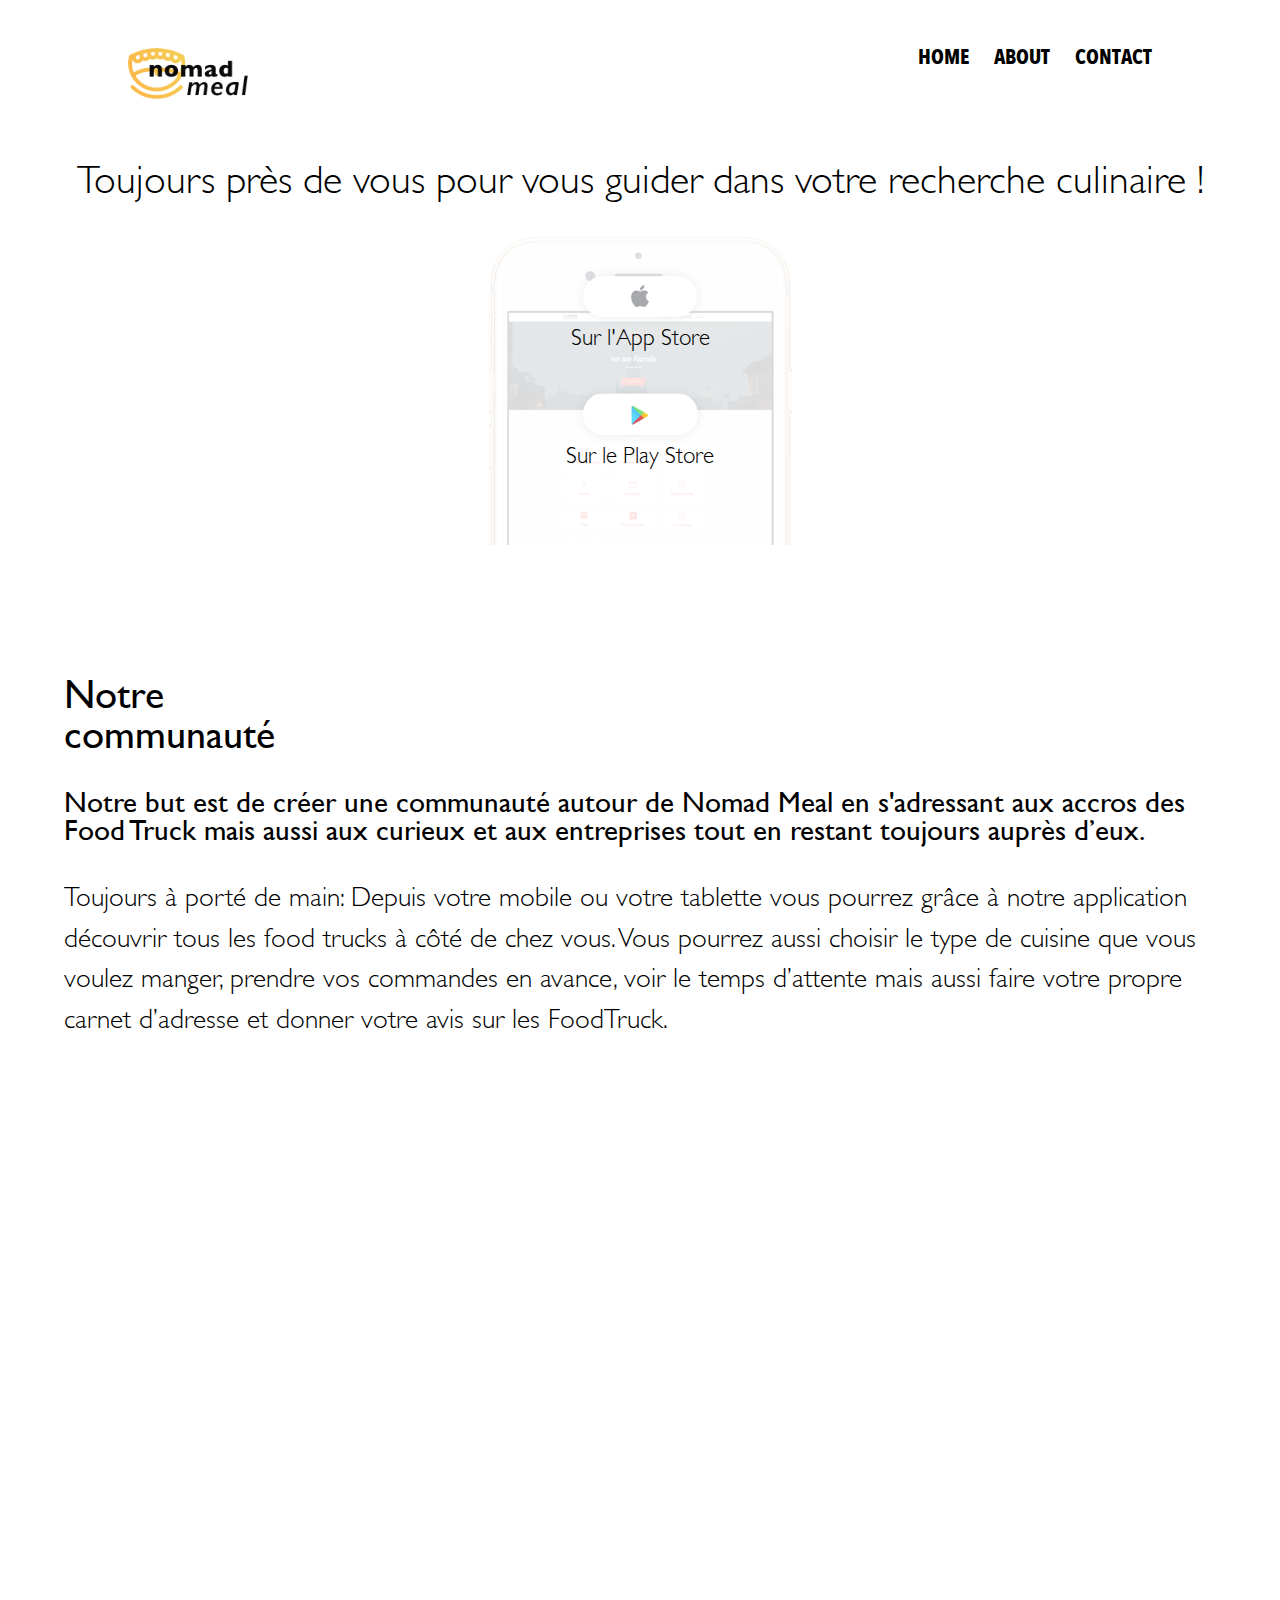
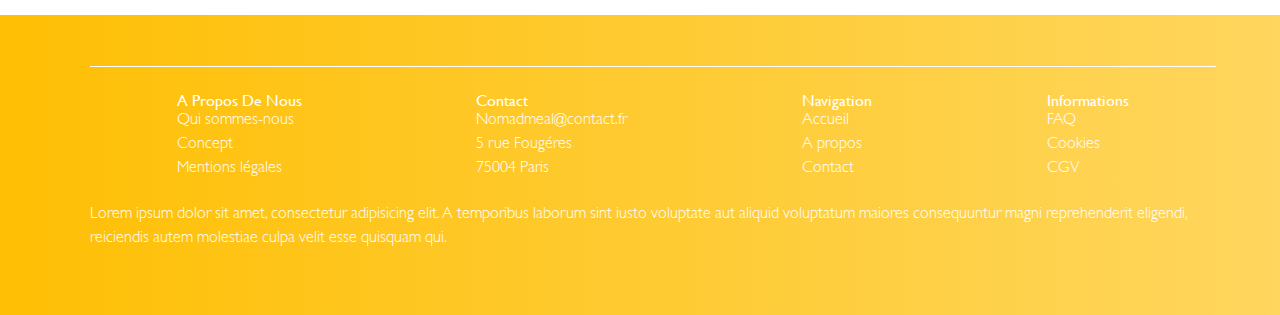
<file: about.html>
<!DOCTYPE html>
<html lang="fr">
<head>
	<meta charset="UTF-8">
	<meta name="viewport" content="width=device-width, initial-scale=1">
	<meta name="description" content="LA communauté des gourmands nomades" />	
	<meta name="robots" content="noindex, nofollow">
	<link rel="stylesheet" href="styles/style.css">
	<title>A propos - Nomad Meal</title>
</head>
<body class="about-body">
	<header class="cf">
		<h1><a href="#"><img src="img-layout/logo.png" alt=""></a></h1>
		<nav>
			<ul>
				<li><a href="home.html">Home</a></li>
				<li><a href="#">About</a></li>
				<li><a href="contact.html">Contact</a></li>
			</ul>
		</nav>
	</header>
	<main>
		<section class="app-presentation">
			<h2>Toujours près de vous pour vous guider dans votre recherche culinaire !</h2>
			<div class="dl">
				<div class="dl apple-store cf">
					<a href="#"><img src="img-layout/logo-app-store.png" alt="App Store"></a>
					<p>Sur l'App Store</p>
				</div>
				<div class="dl play-store cf">
					<a href="#"><img src="img-layout/logo-play-store.png" alt="Play Store"></a>
					<p>Sur le Play Store</p>
				</div>
			</div>
		</section>
		<section class="app-details">
			<h2>Notre <br>communauté</h2>
			<h3>Notre but est de créer une communauté autour de Nomad Meal en s'adressant aux accros des Food Truck mais aussi aux curieux et aux entreprises tout en restant toujours auprès d’eux.</h3>
			<p>Toujours à porté de main: Depuis votre mobile ou votre tablette vous pourrez grâce à notre application découvrir tous les food trucks à côté de chez vous. Vous pourrez aussi choisir le type de cuisine que vous voulez manger, prendre vos commandes en avance, voir le temps d’attente mais aussi faire votre propre carnet d’adresse et donner votre avis sur les FoodTruck.</p>
			<figure><img src="img-content/mockup-patron1.png" alt="Mockup"></figure>
		</section>
		<section>
			
		</section>
		<section></section>
		<section></section>
	</main>
	<footer>
		<div class="container">
			<section class="foo">
				<h3>A propos de nous</h3>
				<p><a href="#">Qui sommes-nous</a></p>
				<p><a href="#">Concept</a></p>
				<p><a href="#">Mentions légales</a></p>
			</section>
			<section class="foo">
				<h3>Contact</h3>
				<p><a href="#">Nomadmeal@contact.fr</a></p>
				<p><a href="#">5 rue Fougéres</a></p>
				<p><a href="#">75004 Paris</a></p>
			</section>
			<section class="foo">
				<h3>Navigation</h3>
				<p><a href="#">Accueil</a></p>
				<p><a href="#">A propos</a></p>
				<p><a href="#">Contact</a></p>
			</section>
			<section class="foo">
				<h3>Informations</h3>
				<p><a href="#">FAQ</a></p>
				<p><a href="#">Cookies</a></p>
				<p><a href="#">CGV</a></p>
			</section>
			<div class="credits">
				<p>Lorem ipsum dolor sit amet, consectetur adipisicing elit. A temporibus laborum sint iusto voluptate aut aliquid voluptatum maiores consequuntur magni reprehenderit eligendi, reiciendis autem molestiae culpa velit esse quisquam qui.</p>
			</div>
		</div>
	</footer>
</body>
</html>
</file>
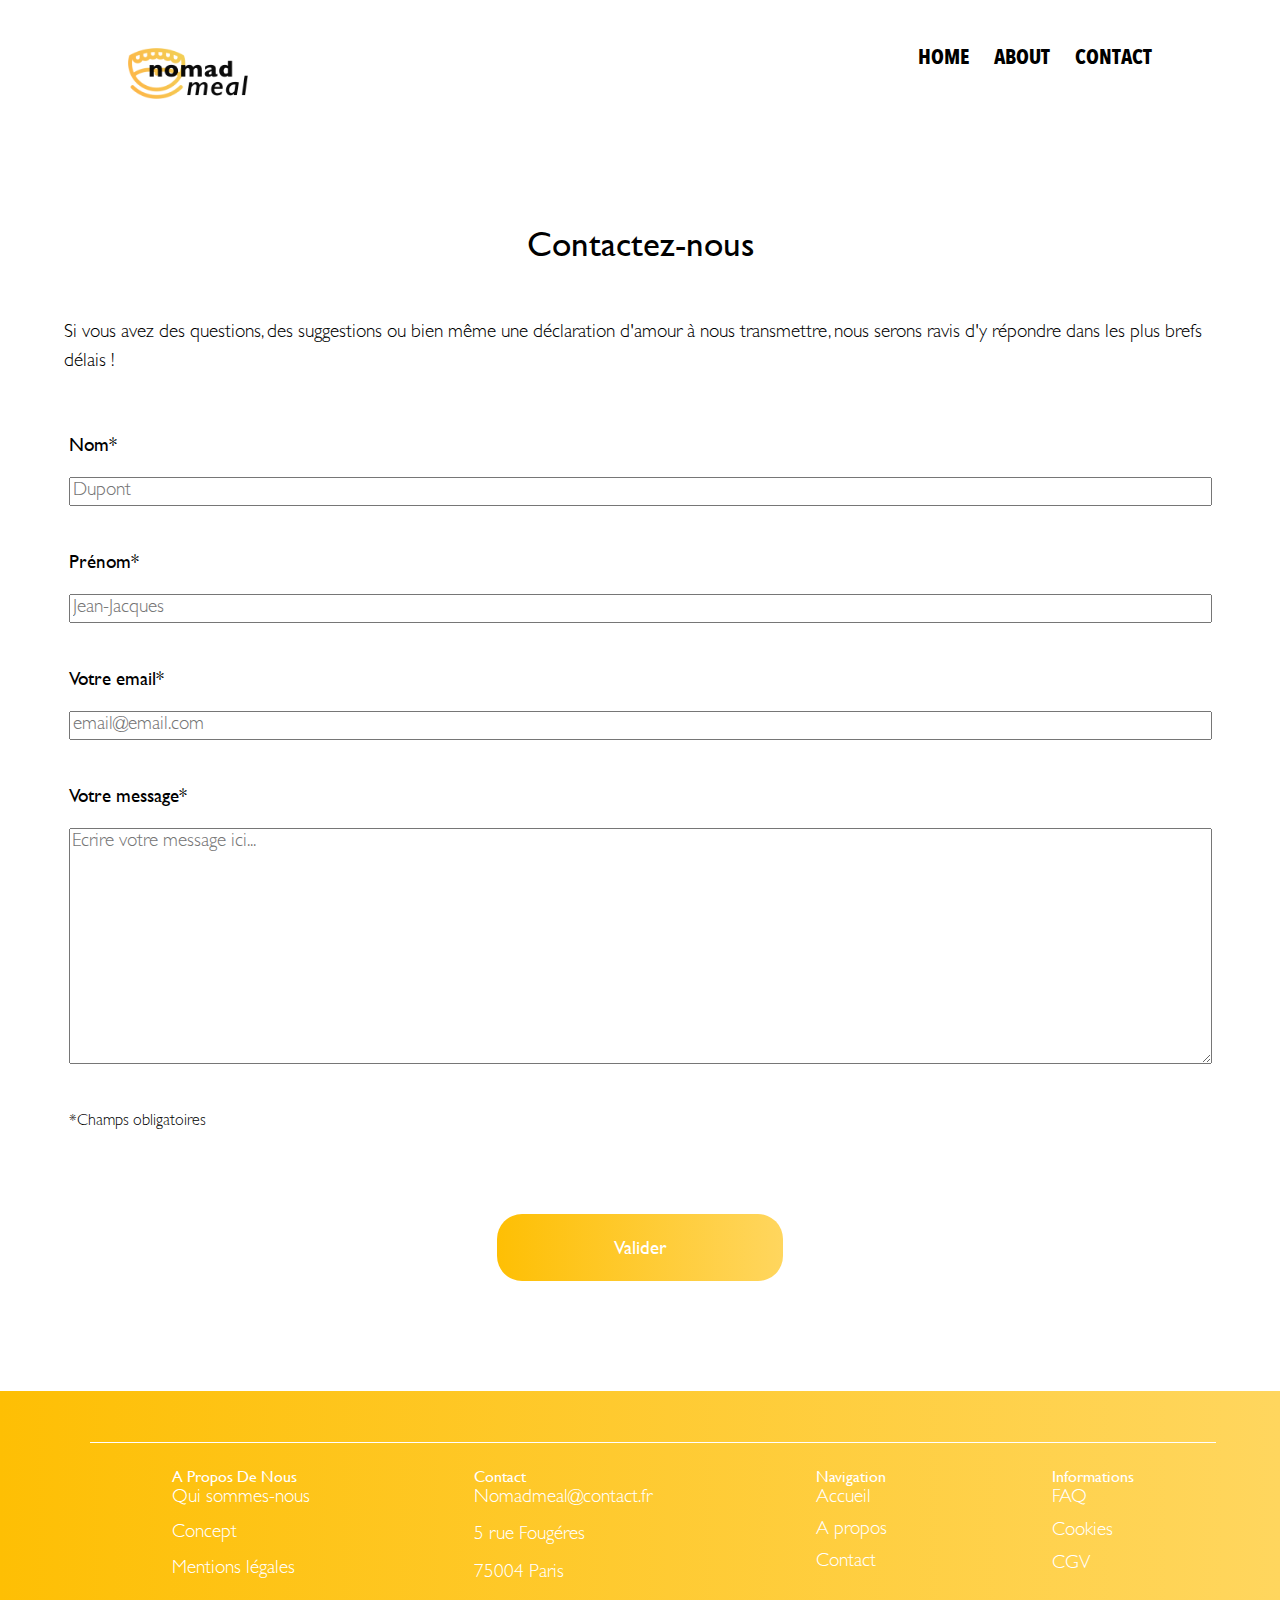
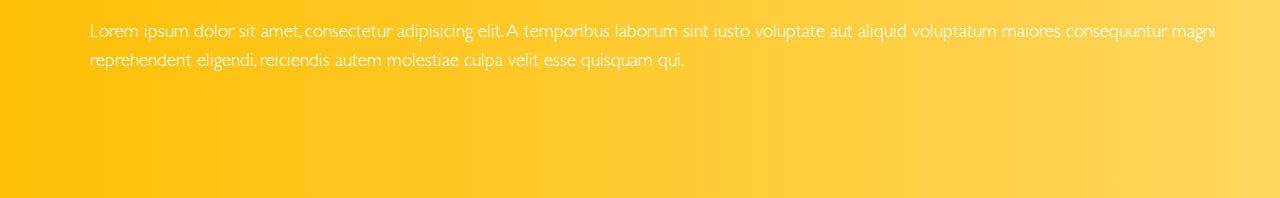
<file: contact.html>
<meta charset="UTF-8">
	<meta name="viewport" content="width=device-width, initial-scale=1">
	<meta name="description" content="LA communauté des gourmands nomades" />	
	<meta name="robots" content="noindex, nofollow">
	<link rel="stylesheet" href="styles/style.css">
	<title>Mentions légales - Nomad Meal</title>
</head>
<body class="contact-body">
	<header class="cf">
		<h1><a href="#"><img src="img-layout/logo.png" alt=""></a></h1>
		<nav>
			<ul>
				<li><a href="home.html">Home</a></li>
				<li><a href="about.html">About</a></li>
				<li><a href="#">Contact</a></li>
			</ul>
		</nav>
	</header>
	<main>
		<h2>Contactez-nous</h2>
		<p>Si vous avez des questions, des suggestions ou bien même une déclaration d'amour à nous transmettre, nous serons ravis d'y répondre dans les plus brefs délais !</p>
		<form action="#">
			<div class="name">
				<label for="name">Nom*</label>
				<input id="name" type="text" placeholder="Dupont">
			</div>
			<div class="surname">
				<label for="surname">Prénom*</label>
				<input id="surname" type="text" placeholder="Jean-Jacques">
			</div>
			<div class="email">
				<label for="email">Votre email*</label>
				<input id="email" type="email" placeholder="email@email.com">
			</div>
			<div class="message">
				<label for="message">Votre message*</label>
				<textarea name="message" id="message" cols="100" rows="10" placeholder="Ecrire votre message ici..."></textarea>
			</div>
			<p id="mandatory-fields">*Champs obligatoires</p>
			<input type="submit" value="Valider">
		</form>
	</main>
	<footer>
		<div class="container">
			<section class="foo">
				<h3>A propos de nous</h3>
				<p><a href="#">Qui sommes-nous</a></p>
				<p><a href="#">Concept</a></p>
				<p><a href="#">Mentions légales</a></p>
			</section>
			<section class="foo">
				<h3>Contact</h3>
				<p><a href="#">Nomadmeal@contact.fr</a></p>
				<p><a href="#">5 rue Fougéres</a></p>
				<p><a href="#">75004 Paris</a></p>
			</section>
			<section class="foo">
				<h3>Navigation</h3>
				<p><a href="#">Accueil</a></p>
				<p><a href="#">A propos</a></p>
				<p><a href="#">Contact</a></p>
			</section>
			<section class="foo">
				<h3>Informations</h3>
				<p><a href="#">FAQ</a></p>
				<p><a href="#">Cookies</a></p>
				<p><a href="#">CGV</a></p>
			</section>
			<div class="credits">
				<p>Lorem ipsum dolor sit amet, consectetur adipisicing elit. A temporibus laborum sint iusto voluptate aut aliquid voluptatum maiores consequuntur magni reprehenderit eligendi, reiciendis autem molestiae culpa velit esse quisquam qui.</p>
			</div>
		</div>
	</footer>
</body>
</html>
</file>
<file: styles/style.css>
@charset "utf-8";

@font-face {
	font-family: 'Avenir';
	src:url('../fonts/avenir-next-condensed.ttc');
}

@font-face {
	font-family: 'Gill Sans';
	src:url('../fonts/GillSansStd-Bold.otf');
	font-weight: bolder;
}

@font-face {
	font-family: 'Gill Sans';
	src:url('../fonts/GillSans.ttc');
	font-weight: bold;
}

@font-face {
	font-family: 'Gill Sans';
	src:url('../fonts/GillSansStd-BoldItalic.otf');
	font-weight: bolder;
	font-style: italic;
}

@font-face {
	font-family: 'Gill Sans';
	src:url('../fonts/GillSansStd-Italic.otf');
	font-style: italic;
}

@font-face {
	font-family: 'Gill Sans';
	src:url('../fonts/GillSansStd-Light.otf');
	font-weight: lighter;
}

/* http://meyerweb.com/eric/tools/css/reset/
   v2.0 | 20110126
   License: none (public domain)
*/
*,
*:before,
*:after {
	font-family: 'Gill Sans', sans-serif;
}

html, body, div, span, applet, object, iframe,
h1, h2, h3, h4, h5, h6, p, blockquote, pre,
a, abbr, acronym, address, big, cite, code,
del, dfn, em, img, ins, kbd, q, s, samp,
small, strike, strong, sub, sup, tt, var,
b, u, i, center,
dl, dt, dd, ol, ul, li,
fieldset, form, label, legend,
table, caption, tbody, tfoot, thead, tr, th, td,
article, aside, canvas, details, embed,
figure, figcaption, footer, header, hgroup,
menu, nav, output, ruby, section, summary,
time, mark, audio, video {
	margin: 0;
	padding: 0;
	border: 0;
	font-size: 100%;
	font: inherit;
	vertical-align: baseline;
}
/* HTML5 display-role reset for older browsers */
article, aside, details, figcaption, figure,
footer, header, hgroup, menu, nav, section {
	display: block;
}
body {
	line-height: 1;
	overflow-x: hidden;
}
ol, ul {
	list-style: none;
}
blockquote, q {
	quotes: none;
}
blockquote:before, blockquote:after,
q:before, q:after {
	content: '';
	content: none;
}
table {
	border-collapse: collapse;
	border-spacing: 0;
}

a {
	text-decoration: none;
	color: #000;
}

p {
	line-height: 1.5;
}

.cf:before,
.cf:after {
  display: table;
  content: ' ';
}
.cf:after {
  clear: both;
}

.return {
	display: block;
}

/* ---- Header main---- */
header h1 {
	width: 120px;
	display: inline-block;
}

h1 a img {
	width: 100%;
}

header {
	width: 80%;
	margin: 0 auto;
	padding-top: 3em;
}

header nav {
	float: right;
}

header li {
	display: inline-block;
	font-family: 'Avenir', sans-serif;
	font-size: 1.3em;
	margin-left: 1em;
}

header li a {
	text-transform: uppercase;
}

/* ---- home header ---- */

#objectif {
	position: relative;
	width: 80%;
	margin: 0 auto;
	padding-top: 4em;
}

#objectif h2 {
	margin-bottom: .6em;
	font-family: 'Avenir', sans-serif;
	font-size: 1.5em;
	text-transform: uppercase;
	color: #c0c0c0;
}

#objectif h3 {
	line-height: 1.2;
	margin-bottom: 5%;
	font-family: 'Gill Sans', sans-serif;
	font-size: 2em;
	font-weight: bold;
}

#objectif .caption {
  width: 40%;
  float: left;
	padding-top: 4em;
}

#objectif .visuals {
  position: relative;
  width: 50%;
  float: right;
}

#objectif .visuals .first {
  float: right;
}

#objectif .visuals img {
  display: block;
	max-width: 100%;
}

#objectif span {
  position: absolute;
  display: block;
  width: 400px;
  height: 400px;
  border-radius: 100%;
  z-index: -1;
  right: 0;
  background: #F1F1F1;
}

#objectif h3+p {
	margin-bottom: 8%;
	font-family: 'Gill Sans', sans-serif;
	font-weight: lighter;
}

#objectif p {
  width: 80%;
	font-size: 1.3em;
}

#objectif a {
	padding: .6em 2.6em .4em 2.6em;
	font-family: 'Gill Sans', sans-serif;
	font-weight: bolder;
	letter-spacing: .5px;
	font-size: 1.4em;
	font-style: italic;
	background: #febf04; /* Old browsers */
	background: -moz-linear-gradient(left, #febf04 0%, #ffd65e 100%); /* FF3.6-15 */
	background: -webkit-linear-gradient(left, #febf04 0%,#ffd65e 100%); /* Chrome10-25,Safari5.1-6 */
	background: linear-gradient(to right, #febf04 0%,#ffd65e 100%); /* W3C, IE10+, FF16+, Chrome26+, Opera12+, Safari7+ */
	border-radius: 100px;
	color: #fff;
}


/* ------- Section decouvrir ------- */
.discover {
	background: url('../img-layout/img-camion.jpg');
	background-size: cover;
	height: 63vh;
	margin-top: 5em;
	display: flex;
	flex-direction: column;
	align-items: flex-end;
	justify-content: center;
}

.discover h2,
.discover h3 {
	margin-right: 5%;
	font-family: 'Gill Sans', sans-serif;
	font-size: 2.2em;
	color: #fff;
	line-height: 1.2;
}

.discover h2 { font-weight: lighter; }
.discover h3 { font-weight: bolder; }

.discover a {
	margin: 2% 5% 3% 0;
	padding: 1% 3.5% .8% 3.5%;
	background: #fff;
	border-radius: 100px;
	font-size: 1.4em;
	font-style: italic;
	font-weight: bolder;
	letter-spacing: .7px;
}

/* ------- Section download ------- */
#download {
	width: 80%;
	margin: 5em auto 5% auto;
	display: flex;
	padding: 5em 0;
}

#download .stores {
	width: 50%;
	float: left;
}

#download h3 {
	font-family: 'Gill Sans', sans-serif;
	font-size: 1.4em;
}

#download h3 span {
	font-size: 1.8em;
	font-weight: bold;
	padding-bottom: .3em;
}

.home-body .dl {
	float: left;
	margin-top: 10%;
	margin-right: 2em;
}

.dl img {
	border-radius: 100px;
	box-shadow: 0 0 11px 0 rgba(160, 160, 160, 0.2);
}

.home-body .dl>a {
	display: block;
	border-radius: 100px;
	z-index: 8000;
}

.home-body .dl>a+p {
	margin-top: 15%;
	text-align: center;
	font-style: italic;
}

#download .stores-desc {
	font-size: 21px;
	width: 50%;
	float: right;
}


/* ------- Section approch ------- */

#newsletter {
	clear: both;
	width: 80%;
	margin: 4em auto 3em auto;
}

#newsletter .visuals {
	width: 40%;
	float: left;
}

#newsletter .caption {
	width: 50%;
	float: right;
	padding-top: 6%;
}

#newsletter .visuals img {
	max-width: 100%;
}

#newsletter h2 {
	font-family: 'Avenir', sans-serif;
	font-size: 1.2em;
	text-transform: uppercase;
	color: #c0c0c0;
	margin-bottom: .5em;
}

#newsletter p {
	width: 80%;
	font-size: 1.3em;
}

#newsletter form {
	width: 70%;
	margin-top: 2em;
}

#newsletter input[type="email"] {
	display: block;
	border: none;
	background: #F1F1F1;
	padding: .7em 0 .4em 1em;
	box-sizign: border-box;
	width: 65%;
	float: left;
	font-size: 17px;
	font-family: 'Gill Sans', sans-serif;
}

#newsletter input[type="submit"] {
	border: none;
	width: 29%;
	padding: .7em 0 .4em 0;
	box-sizing: border-box;
	font-size: 17px;
	float: left;
	display: block;
	background-image: linear-gradient(84deg, #ffb347, #ffcc33);
	color: #fff;
	font-weight: bold;
	font-style: italic;
	letter-spacing: .6px;
}

/* ---- About main ---- */
.about-body main {
	margin: 5%;
}
.app-presentation {
	background: url('../img-layout/about-mockup-second.png') center no-repeat;
	/* background-size: cover; */
	height: 50vh;
}

.app-presentation main {
	margin-top: 5%;
}

.app-presentation h2 {
	display: flex;
	justify-content: center;
	align-items: center;
	text-align: center;
	font-size: 2.5em;
	margin-top: 5%;
}

.app-presentation .dl {
	display: flex;
	flex-direction: column;
	justify-content: center;
	align-items: center;
	margin-top: 3%;
	font-size: 1.2em;
}

.app-details h2 {
	margin-top: 5%;
	margin-bottom: 3%;
	font-size: 2.5em;
	font-weight: bolder;
}

.app-details h3 {
	font-size: 1.8em;
	font-weight: bold;
	margin-bottom: 3%;
}

.app-details p {
	font-size: 1.7em;
}


/* ---- About main ---- */
.mentions-body main {
	margin: 5%;
}

.mentions-body h2 {
	font-size: 2.2em;
	margin-bottom: 5%;
	font-weight: bolder;
}

.mentions-body h3 {
	font-size: 1.8em;
	font-weight: bold;
	margin: 3% 0 1.5% 0;
}

.mentions-body p {
	font-size: 1.2em;
}


/* ---- Contact main ---- */
.contact-body main {
	display: flex;
	flex-direction: column;
	justify-content: center;
	align-items: center;
	margin: 10% 5% 5% 5%;
}

.contact-body h2 {
	font-size: 2.2em;
	margin-bottom: 5%;
	font-weight: bolder;
}

.contact-body p {
	font-size: 1.2em;
	margin-bottom: 5%;
	font-weight: lighter;
}

.contact-body form {
	display: flex;
	flex-direction: column;
	justify-content: flex-start;
	align-items: stretch;
}
.contact-body form label {
	font-size: 1.2em;
	font-weight: bold;
}

.contact-body form input {
	height: 8%;
	font-size: 1.2em;
}

.contact-body form textarea {
	font-size: 1.2em;
}

.contact-body form input,
.contact-body form label,
.contact-body form textarea {
	width: 100%;
}

.contact-body form input,
.contact-body form textarea {
	margin: 2% 0 4% 0;
}

#mandatory-fields {
	font-size: 1em;
}

.contact-body input[type="submit"] {
	align-self: center;
	background: #febf04; /* Old browsers */
	background: -moz-linear-gradient(left, #febf04 0%, #ffd65e 100%); /* FF3.6-15 */
	background: -webkit-linear-gradient(left, #febf04 0%,#ffd65e 100%); /* Chrome10-25,Safari5.1-6 */
	background: linear-gradient(to right, #febf04 0%,#ffd65e 100%); /* W3C, IE10+, FF16+, Chrome26+, Opera12+, Safari7+ */
	color: #fff;
	font-weight: bolder;
	font-size: 1.2em;
	padding: 2% 5%;
	width: 25%;
	text-align: center;
	border-radius: 25px;
	border: 0;
}

.contact-body input[type="submit"]:hover {
	cursor: pointer;
	background: #f1e767; /* Old browsers */
	background: -moz-linear-gradient(left, #f1e767 0%, #feb645 100%); /* FF3.6-15 */
	background: -webkit-linear-gradient(left, #f1e767 0%,#feb645 100%); /* Chrome10-25,Safari5.1-6 */
	background: linear-gradient(to right, #f1e767 0%,#feb645 100%); /* W3C, IE10+, FF16+, Chrome26+, Opera12+, Safari7+ */
	transition: 1s;
	color: #fff;
}

/* ---- Footer ---- */
footer {
	display: flex;
	flex-wrap: wrap;
	justify-content: space-around;
	background: #febf04; /* Old browsers */
	background: -moz-linear-gradient(left, #febf04 0%, #ffd65e 100%); /* FF3.6-15 */
	background: -webkit-linear-gradient(left, #febf04 0%,#ffd65e 100%); /* Chrome10-25,Safari5.1-6 */
	background: linear-gradient(to right, #febf04 0%,#ffd65e 100%); /* W3C, IE10+, FF16+, Chrome26+, Opera12+, Safari7+ */
	font-family: 'Gill Sans', sans-serif;
	padding-bottom: 5%;
	color: #fff;
}

footer .container {
	padding-top: 2%;
	margin: 4% 5% 0 7%;
	border-top: 1px solid #fff;
	display: flex;
	flex-wrap: wrap;
	justify-content: space-around;
}

footer.foo {
	width: 20%;
	margin: 1%;
	padding-left: 2%;
}

footer .container section h3 {
	font-weight: bolder;
	text-transform: capitalize;
}

footer section p a{
	color: #fff;
}

footer .credits {
	margin-top: 2%;
}


/* ->->->->->->->->->->->-> RESPONSIVE HOME.HTML <-<-<-<-<-<-<-<-<-<-<- */
@media screen and (max-width: 1350px) {

	#newsletter .caption {
		padding-top: 3%;
	}

	#newsletter p {
		width: 100%;
		font-size: 1.1em;
	}
}

@media screen and (max-width: 1064px) {

	header, #objectif, #download, #newsletter {
		width: 90%;
	}

	#newsletter .caption,
	#newsletter .visuals {
		float: none;
		width: 100%;
	}

	#newsletter form {
		width: 100%;
	}
}

@media screen and (max-width: 860px) {

	#objectif p {
		font-size: 17px;
	}

	#objectif a {
		font-size: 1em;
	}

	#download {
		display: block;
	}

	#newsletter {
		margin-top: 2em;
	}

	#download .stores,
	#download .stores-desc {
		float: none;
		width: 100%;
	}

	.home-body .dl {
		float: left;
		margin-top: 3%;
		margin-bottom: 5%;
		margin-right: 2em;
	}

	.discover {
		text-align: center;
	}
}

@media screen and (max-width: 580px) {

	#objectif .visuals {
		float: none;
		width: 100%;
	}

	#objectif {
		width: 100%;
	}

	#objectif .caption {
		float: none;
		width: 90%;
		margin: 0 auto;
	}

	#objectif h2 {
		font-size: 1.2em;
	}

	#objectif h3 {
		font-size: 1.6em;
	}

	.discover a {
		margin: 5% 5% 3% 0;
		padding: 3% 7.5% 2% 7.5%;
	}

	.home-body .dl {
			margin-top: 10%;
	}

	#download .stores-desc {
		margin-top: 1em;
	}

	#newsletter .visuals {
		margin-bottom: 1em;
	}

}
/* ->->->->->->->->->->->-> RESPONSIVE CONTACT.HTML <-<-<-<-<-<-<-<-<-<-<- */
@media screen and (max-width: 1100px){
	.contact-body main {
		margin-top: 15%;
	}	
}

@media screen and (max-width: 750px){
	.contact-body main {
		margin-top: 22%;
	}	
}

/* ->->->->->->->->->->->-> RESPONSIVE FOOTER <-<-<-<-<-<-<-<-<-<-<- */

@media screen and (max-width: 650px) {
	footer .container {
	margin: 4% 5% 0 5%;
	  }
	.container .foo {
		display: inline-block;
		width: 35%;
    	margin: 15px;
  	
	}
}
</file>
